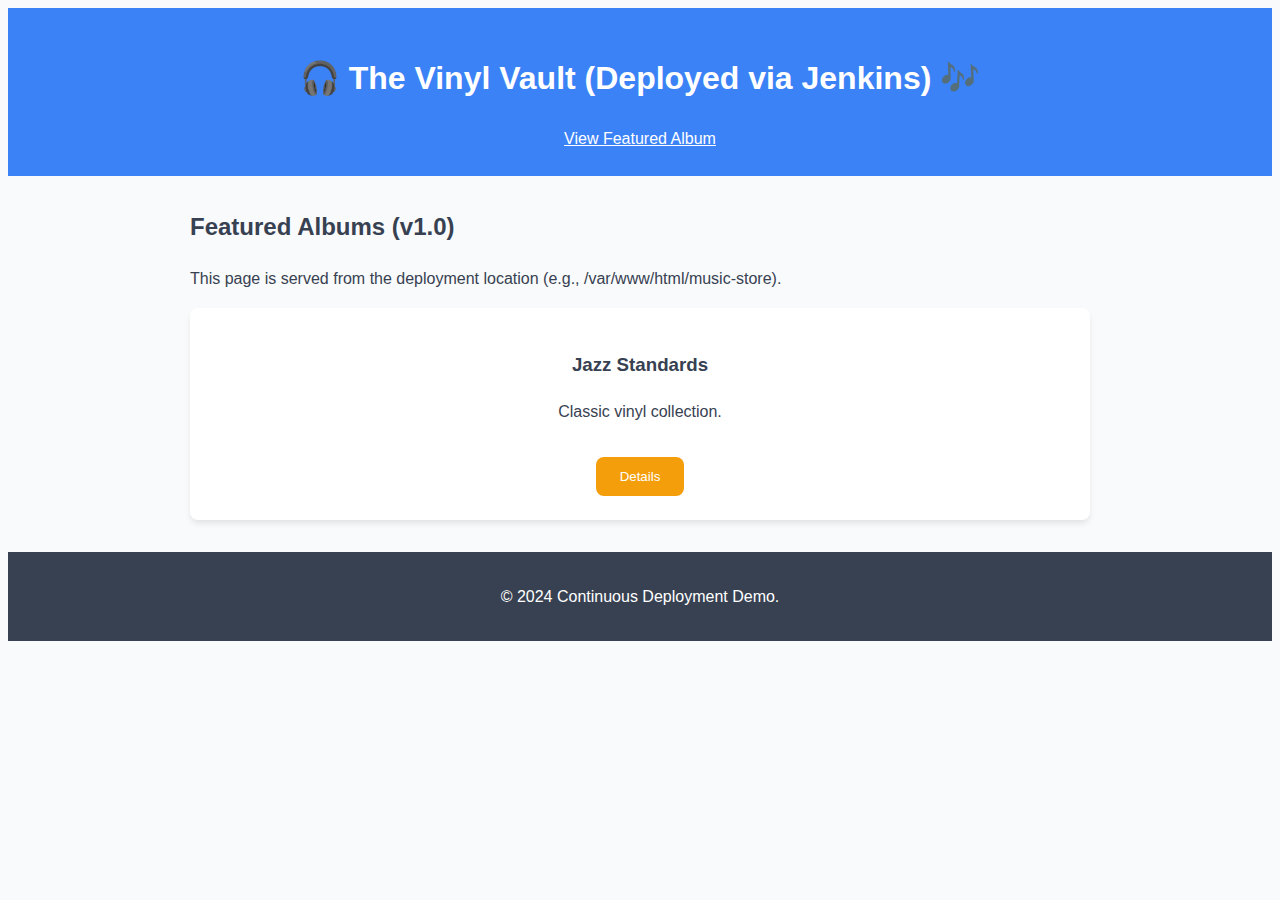
<file: index.html>
<!DOCTYPE html>
<html lang="en">
<head>
    <meta charset="UTF-8">
    <meta name="viewport" content="width=device-width, initial-scale=1.0">
    <title>The Vinyl Vault - Home</title>
    <style>
        /* Embedded CSS for simplicity and single file demonstration */
        :root {
            --primary-color: #3b82f6; 
            --text-color: #374151;
            --bg-color: #f9fafb;
            --card-bg: #ffffff;
            --shadow: 0 4px 6px -1px rgb(0 0 0 / 0.1);
        }
        body {
            font-family: sans-serif;
            line-height: 1.6;
            color: var(--text-color);
            background-color: var(--bg-color);
        }
        .header {
            background-color: var(--primary-color);
            color: white;
            padding: 1.5rem;
            text-align: center;
        }
        .container {
            max-width: 900px;
            margin: 2rem auto;
            padding: 0 1rem;
        }
        .album-grid {
            display: grid;
            grid-template-columns: repeat(auto-fit, minmax(250px, 1fr));
            gap: 2rem;
        }
        .album-card {
            background-color: var(--card-bg);
            padding: 1.5rem;
            border-radius: 0.5rem;
            box-shadow: var(--shadow);
            text-align: center;
        }
        .button {
            background-color: #f59e0b;
            color: white;
            border: none;
            padding: 0.75rem 1.5rem;
            margin-top: 1rem;
            border-radius: 0.5rem;
            cursor: pointer;
        }
    </style>
</head>
<body>
    <header class="header">
        <h1>🎧 The Vinyl Vault (Deployed via Jenkins) 🎶</h1>
        <nav><a href="product.html" style="color:white; text-decoration: underline;">View Featured Album</a></nav>
    </header>

    <main class="container">
        <h2>Featured Albums (v1.0)</h2>
        <p>This page is served from the deployment location (e.g., /var/www/html/music-store).</p>
        <div class="album-grid">
            <div class="album-card">
                <h3>Jazz Standards</h3>
                <p>Classic vinyl collection.</p>
                <button class="button">Details</button>
            </div>
        </div>
    </main>

    <footer style="text-align: center; padding: 1rem; background-color: #374151; color: white;">
        <p>&copy; 2024 Continuous Deployment Demo.</p>
    </footer>

    <script>
        // Simple client-side JS check
        console.log("Website scripts loaded successfully.");
    </script>
</body>
</html>
</file>
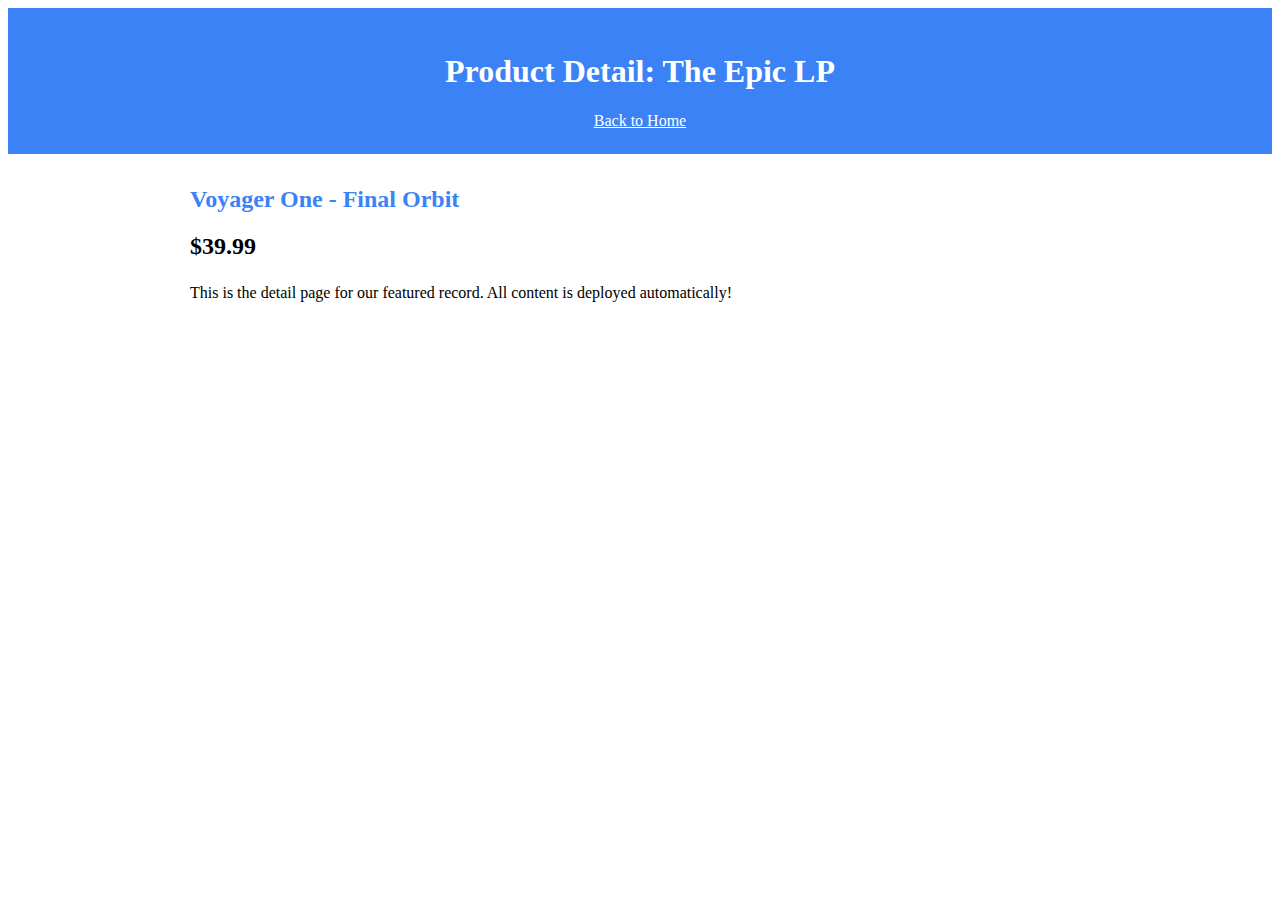
<file: product.htm>
<!DOCTYPE html>
<html lang="en">
<head>
    <meta charset="UTF-8">
    <meta name="viewport" content="width=device-width, initial-scale=1.0">
    <title>Product Details</title>
    <link rel="stylesheet" href="index.html"> <!-- Uses the same styles embedded in index.html for simplicity -->
</head>
<body>
    <header style="background-color: #3b82f6; color: white; padding: 1.5rem; text-align: center;">
        <h1>Product Detail: The Epic LP</h1>
        <nav><a href="index.html" style="color:white; text-decoration: underline;">Back to Home</a></nav>
    </header>

    <main class="container" style="max-width: 900px; margin: 2rem auto; padding: 0 1rem;">
        <h2 style="color: #3b82f6;">Voyager One - Final Orbit</h2>
        <p style="font-size: 1.5rem; font-weight: bold; margin-top: 1rem;">$39.99</p>
        <p>This is the detail page for our featured record. All content is deployed automatically!</p>
    </main>
</body>
</html>
</file>
